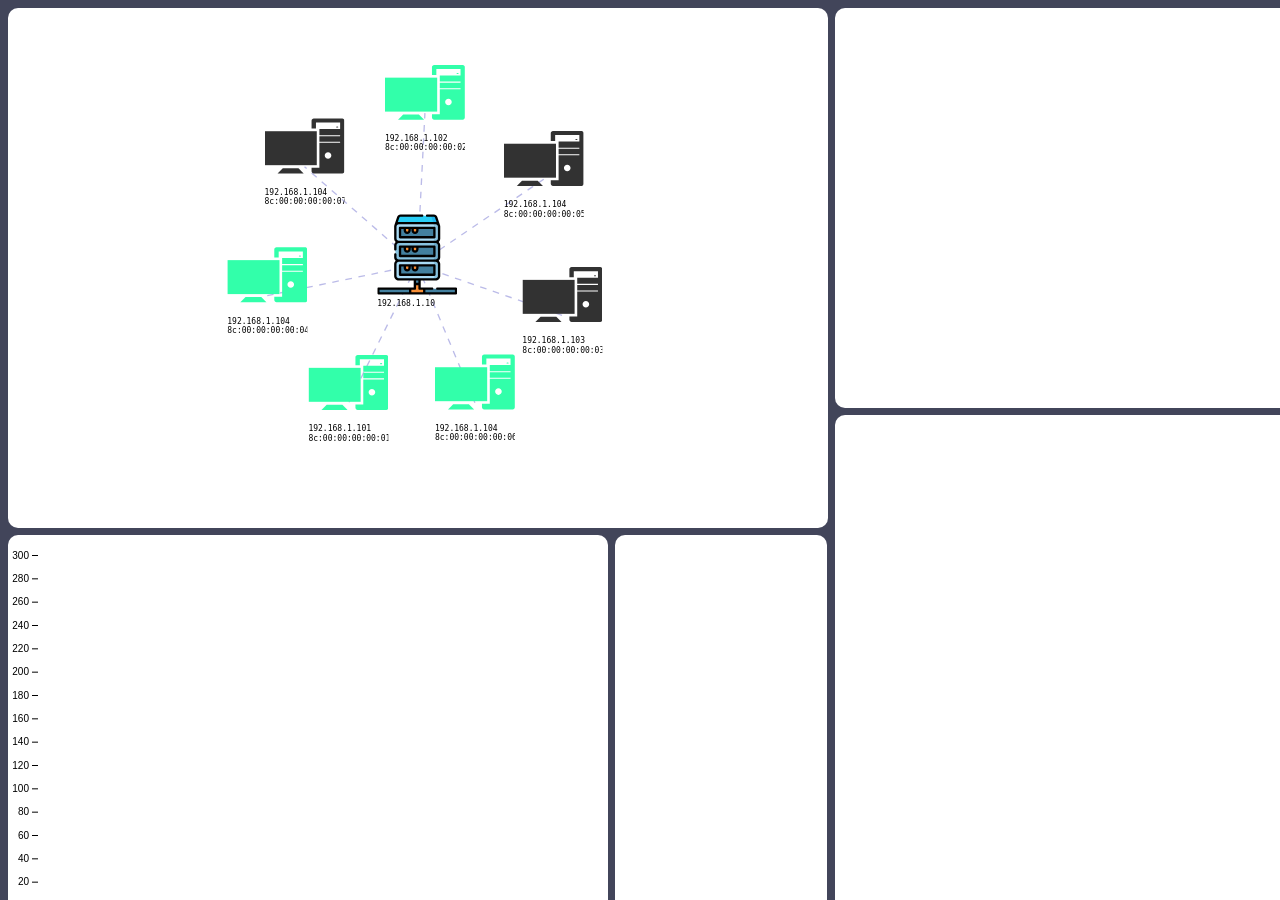
<file: frontend/index.html>
<!DOCTYPE html>
<html>
<meta charset="utf-8">
<link rel="stylesheet" type="text/css" href="css/style.css">
<script type="text/javascript" src="js/d3.v5.js"></script>
<script type="text/javascript" src="js/main.js"></script>
<head>
	<title></title>
</head>
<body>
	<div id="topology-graph"></div>
	<div id="statistic-chart"></div>
	<div id="statistic-table"></div>
	<div id="node-controls"></div>
	<div id="tasks-table"></div>
<script>document.write('<script src="http://' + (location.host || 'localhost').split(':')[0] + ':35729/livereload.js?snipver=1"></' + 'script>')</script>
</body>
</html>
</file>
<file: frontend/css/style.css>
body{
	background-color: #42455A;
}

#topology-graph{
	position: fixed;
	background-color: white;
	/*border: 1px solid black;*/
	width: 800px;
	height: 500px;
	border-radius: 10px;
	padding: 10px;
}

#statistic-chart{
	position: fixed;
	background-color: white;
	border-radius: 10px;
	width: 600px;
	height: 400px;
	top: 535px;
}

#statistic-table{
	position: fixed;
	background-color: white;
	border-radius: 10px;
	height: 400px;
	width: 212px;
	top: 535px;
	left: 615px;
}

#node-controls{
	position: fixed;
	background-color: white;
	/*border: 1px solid red;*/
	border-radius: 10px;
	left: 835px;
	width: 1055px;
	height: 380px;
	padding: 10px;
}

#tasks-table{
	position: fixed;
	background-color: white;
	border-radius: 10px;
	top: 415px;
	left: 835px;
	width: 1055px;
	height: 500px;
	padding: 10px;
}
</file>
